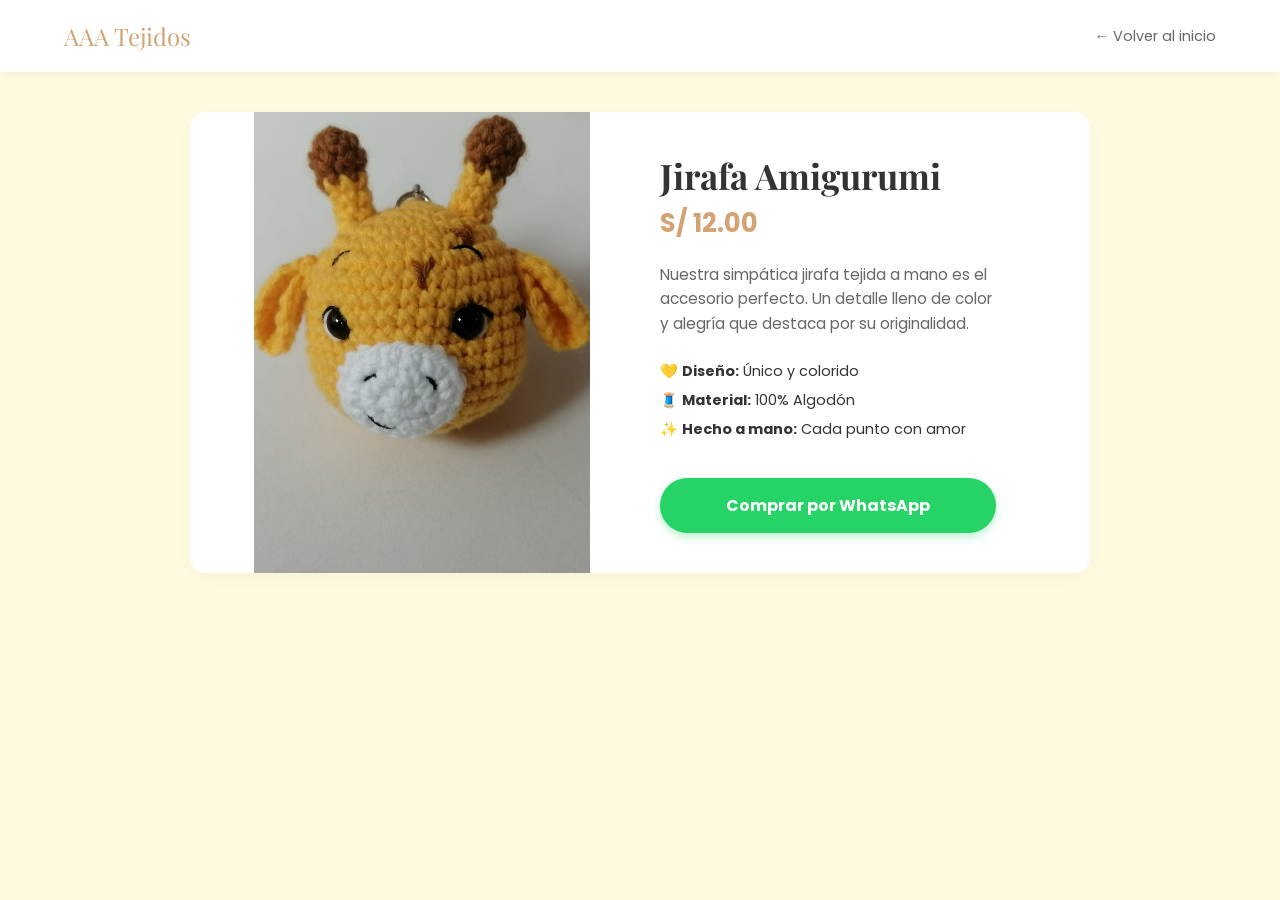
<file: jirafa.html>
<!DOCTYPE html>
<html lang="es">
<head>
    <meta charset="UTF-8">
    <meta name="viewport" content="width=device-width, initial-scale=1.0">
    <title>Jirafa Amigurumi | AAA Tejidos</title>
    <link href="https://fonts.googleapis.com/css2?family=Poppins:wght@300;400;600;700&family=Playfair+Display:ital,wght@0,600;1,600&display=swap" rel="stylesheet">
    <style>
        :root { --primario: #d4a373; --texto-oscuro: #333333; --texto-claro: #666666; --fondo: #fefae0; --blanco: #ffffff; }
        * { margin: 0; padding: 0; box-sizing: border-box; }
        body { font-family: 'Poppins', sans-serif; background-color: var(--fondo); color: var(--texto-oscuro); }
        header { background-color: var(--blanco); padding: 20px 5%; display: flex; justify-content: space-between; box-shadow: 0 2px 10px rgba(0,0,0,0.05); }
        .logo { font-family: 'Playfair Display', serif; font-size: 1.5rem; color: var(--primario); text-decoration: none; }
        .btn-volver { color: var(--texto-claro); text-decoration: none; font-size: 0.9rem; display: flex; align-items: center; }
        .producto-container { max-width: 900px; margin: 40px auto; padding: 0 5%; display: flex; gap: 40px; background: var(--blanco); border-radius: 15px; box-shadow: 0 5px 20px rgba(0,0,0,0.03); overflow: hidden; }
        .img-col { flex: 1; }
        .img-col img { width: 100%; height: 100%; object-fit: cover; min-height: 300px; }
        .info-col { flex: 1; padding: 40px 30px; display: flex; flex-direction: column; justify-content: center; }
        h1 { font-family: 'Playfair Display', serif; font-size: 2.2rem; margin-bottom: 5px; }
        .precio { font-size: 1.6rem; color: var(--primario); font-weight: 700; margin-bottom: 20px; }
        .descripcion { color: var(--texto-claro); margin-bottom: 25px; line-height: 1.6; font-size: 0.95rem; }
        .detalles { margin-bottom: 30px; list-style: none; }
        .detalles li { margin-bottom: 8px; font-size: 0.9rem; color: var(--texto-oscuro); }
        .btn-whatsapp { background-color: #25D366; color: white; text-align: center; padding: 15px; border-radius: 30px; text-decoration: none; font-weight: 700; font-size: 1rem; box-shadow: 0 4px 10px rgba(37,211,102,0.3); }
        @media (max-width: 768px) { .producto-container { flex-direction: column; margin: 20px 5%; gap: 0; } .info-col { padding: 25px 20px; } }
    </style>
</head>
<body>
    <header>
        <a href="index.html" class="logo">AAA Tejidos</a>
        <a href="index.html" class="btn-volver">← Volver al inicio</a>
    </header>
    <div class="producto-container">
        <div class="img-col"><img src="jirafa1.jpg" alt="Jirafa Tejida"></div>
        <div class="info-col">
            <h1>Jirafa Amigurumi</h1>
            <div class="precio">S/ 12.00</div>
            <p class="descripcion">Nuestra simpática jirafa tejida a mano es el accesorio perfecto. Un detalle lleno de color y alegría que destaca por su originalidad.</p>
            <ul class="detalles">
                <li>💛 <strong>Diseño:</strong> Único y colorido</li>
                <li>🧵 <strong>Material:</strong> 100% Algodón</li>
                <li>✨ <strong>Hecho a mano:</strong> Cada punto con amor</li>
            </ul>
            <a href="https://api.whatsapp.com/send?phone=51962318592&text=Hola,%20quiero%20comprar%20la%20Jirafa%20Amigurumi%20de%20S/12.00" class="btn-whatsapp">Comprar por WhatsApp</a>
        </div>
    </div>
</body>
</html>
</file>
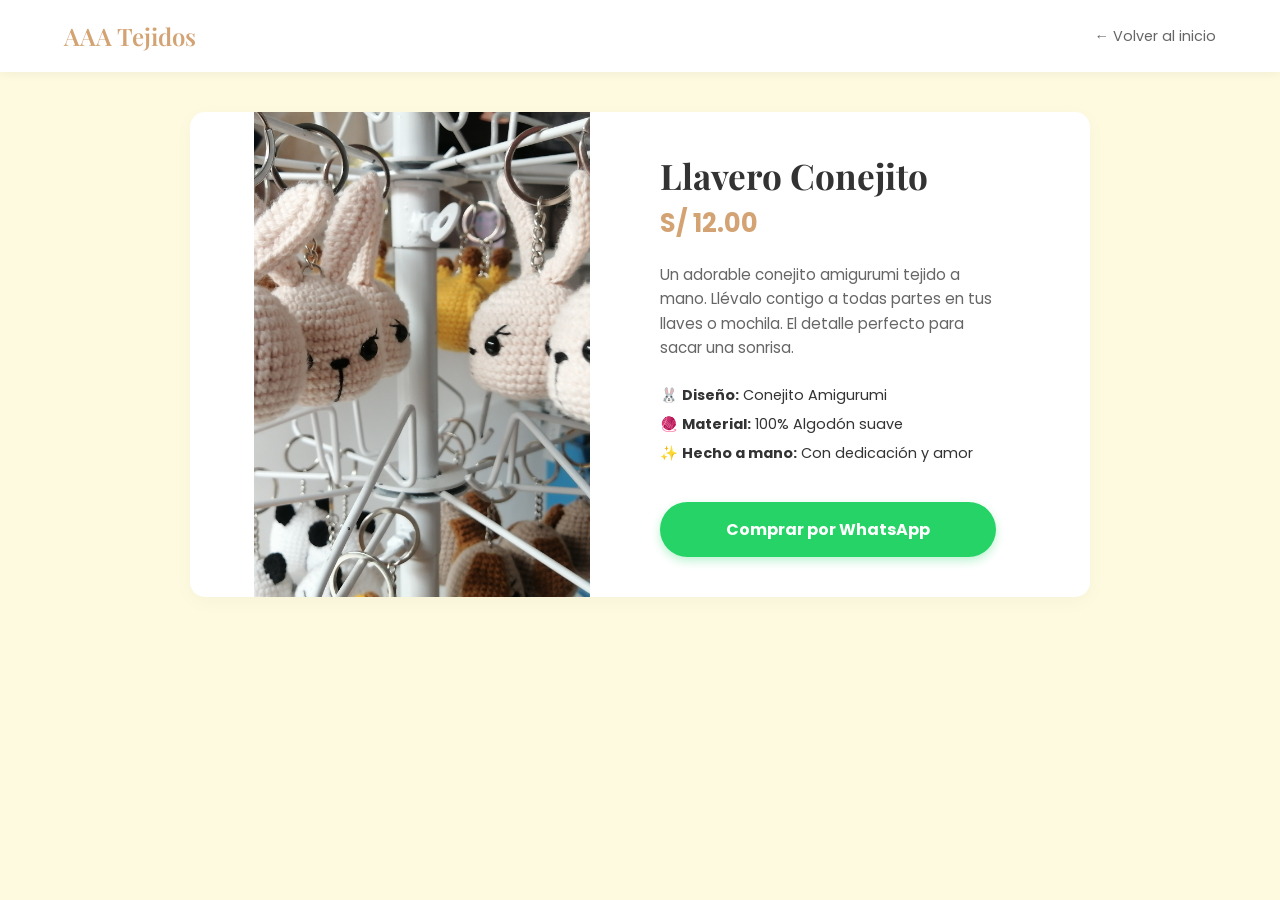
<file: llaveroconejito.html>
<!DOCTYPE html>
<html lang="es">
<head>
    <meta charset="UTF-8">
    <meta name="viewport" content="width=device-width, initial-scale=1.0">
    <title>Llavero Conejito | AAA Tejidos</title>
    <link href="https://fonts.googleapis.com/css2?family=Poppins:wght@300;400;600;700&family=Playfair+Display:ital,wght@0,600;1,600&display=swap" rel="stylesheet">
    <style>
        :root { --primario: #d4a373; --texto-oscuro: #333333; --texto-claro: #666666; --fondo: #fefae0; --blanco: #ffffff; }
        * { margin: 0; padding: 0; box-sizing: border-box; }
        body { font-family: 'Poppins', sans-serif; background-color: var(--fondo); color: var(--texto-oscuro); }
        header { background-color: var(--blanco); padding: 20px 5%; display: flex; justify-content: space-between; box-shadow: 0 2px 10px rgba(0,0,0,0.05); }
        .logo { font-family: 'Playfair Display', serif; font-size: 1.5rem; color: var(--primario); text-decoration: none; font-weight: 600; }
        .btn-volver { color: var(--texto-claro); text-decoration: none; font-size: 0.9rem; display: flex; align-items: center; }
        .producto-container { max-width: 900px; margin: 40px auto; padding: 0 5%; display: flex; gap: 40px; background: var(--blanco); border-radius: 15px; box-shadow: 0 5px 20px rgba(0,0,0,0.03); overflow: hidden; }
        .img-col { flex: 1; }
        .img-col img { width: 100%; height: 100%; object-fit: cover; min-height: 300px; }
        .info-col { flex: 1; padding: 40px 30px; display: flex; flex-direction: column; justify-content: center; }
        h1 { font-family: 'Playfair Display', serif; font-size: 2.2rem; margin-bottom: 5px; }
        .precio { font-size: 1.6rem; color: var(--primario); font-weight: 700; margin-bottom: 20px; }
        .descripcion { color: var(--texto-claro); margin-bottom: 25px; line-height: 1.6; font-size: 0.95rem; }
        .detalles { margin-bottom: 30px; list-style: none; }
        .detalles li { margin-bottom: 8px; font-size: 0.9rem; color: var(--texto-oscuro); }
        .btn-whatsapp { background-color: #25D366; color: white; text-align: center; padding: 15px; border-radius: 30px; text-decoration: none; font-weight: 700; font-size: 1rem; box-shadow: 0 4px 10px rgba(37,211,102,0.3); }
        @media (max-width: 768px) { .producto-container { flex-direction: column; margin: 20px 5%; gap: 0; } .info-col { padding: 25px 20px; } }
    </style>
</head>
<body>
    <header>
        <a href="index.html" class="logo">AAA Tejidos</a>
        <a href="index.html" class="btn-volver">← Volver al inicio</a>
    </header>
    <div class="producto-container">
        <div class="img-col"><img src="llaveroconejito4.jpg" alt="Llavero Conejito"></div>
        <div class="info-col">
            <h1>Llavero Conejito</h1>
            <div class="precio">S/ 12.00</div>
            <p class="descripcion">Un adorable conejito amigurumi tejido a mano. Llévalo contigo a todas partes en tus llaves o mochila. El detalle perfecto para sacar una sonrisa.</p>
            <ul class="detalles">
                <li>🐰 <strong>Diseño:</strong> Conejito Amigurumi</li>
                <li>🧶 <strong>Material:</strong> 100% Algodón suave</li>
                <li>✨ <strong>Hecho a mano:</strong> Con dedicación y amor</li>
            </ul>
            <a href="https://api.whatsapp.com/send?phone=51962318592&text=Hola,%20quiero%20comprar%20el%20Llavero%20Conejito%20de%20S/12.00" class="btn-whatsapp">Comprar por WhatsApp</a>
        </div>
    </div>
</body>
</html>
</file>
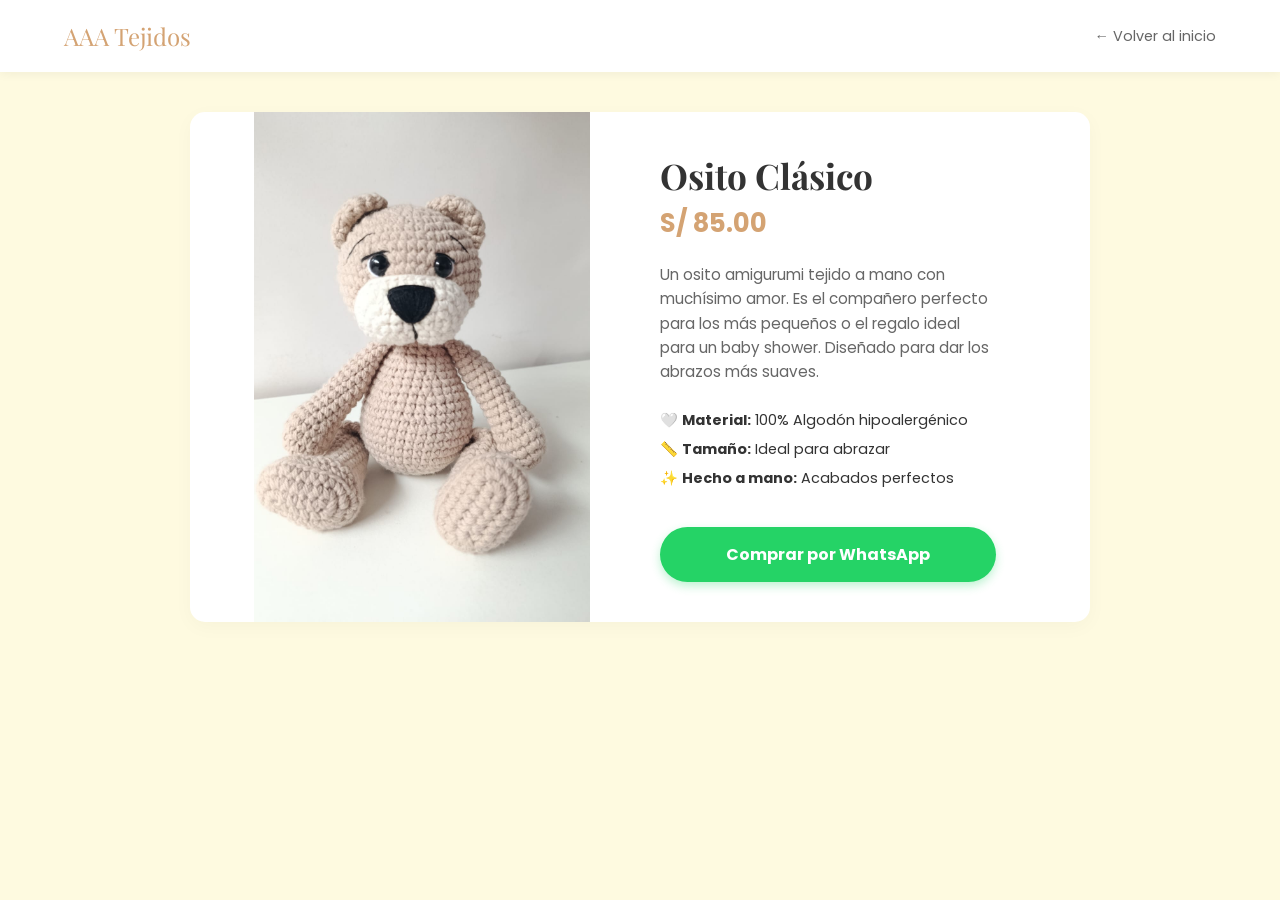
<file: ositollavero.html>
<!DOCTYPE html>
<html lang="es">
<head>
    <meta charset="UTF-8">
    <meta name="viewport" content="width=device-width, initial-scale=1.0">
    <title>Osito Clásico | AAA Tejidos</title>
    <link href="https://fonts.googleapis.com/css2?family=Poppins:wght@300;400;600;700&family=Playfair+Display:ital,wght@0,600;1,600&display=swap" rel="stylesheet">
    <style>
        :root { --primario: #d4a373; --texto-oscuro: #333333; --texto-claro: #666666; --fondo: #fefae0; --blanco: #ffffff; }
        * { margin: 0; padding: 0; box-sizing: border-box; }
        body { font-family: 'Poppins', sans-serif; background-color: var(--fondo); color: var(--texto-oscuro); }
        header { background-color: var(--blanco); padding: 20px 5%; display: flex; justify-content: space-between; box-shadow: 0 2px 10px rgba(0,0,0,0.05); }
        .logo { font-family: 'Playfair Display', serif; font-size: 1.5rem; color: var(--primario); text-decoration: none; }
        .btn-volver { color: var(--texto-claro); text-decoration: none; font-size: 0.9rem; display: flex; align-items: center; }
        .producto-container { max-width: 900px; margin: 40px auto; padding: 0 5%; display: flex; gap: 40px; background: var(--blanco); border-radius: 15px; box-shadow: 0 5px 20px rgba(0,0,0,0.03); overflow: hidden; }
        .img-col { flex: 1; }
        .img-col img { width: 100%; height: 100%; object-fit: cover; min-height: 300px; }
        .info-col { flex: 1; padding: 40px 30px; display: flex; flex-direction: column; justify-content: center; }
        h1 { font-family: 'Playfair Display', serif; font-size: 2.2rem; margin-bottom: 5px; }
        .precio { font-size: 1.6rem; color: var(--primario); font-weight: 700; margin-bottom: 20px; }
        .descripcion { color: var(--texto-claro); margin-bottom: 25px; line-height: 1.6; font-size: 0.95rem; }
        .detalles { margin-bottom: 30px; list-style: none; }
        .detalles li { margin-bottom: 8px; font-size: 0.9rem; color: var(--texto-oscuro); }
        .btn-whatsapp { background-color: #25D366; color: white; text-align: center; padding: 15px; border-radius: 30px; text-decoration: none; font-weight: 700; font-size: 1rem; box-shadow: 0 4px 10px rgba(37,211,102,0.3); }
        @media (max-width: 768px) { 
            .producto-container { flex-direction: column; margin: 20px 5%; gap: 0; } 
            .info-col { padding: 25px 20px; } 
        }
    </style>
</head>
<body>
    <header>
        <a href="index.html" class="logo">AAA Tejidos</a>
        <a href="index.html" class="btn-volver">← Volver al inicio</a>
    </header>
    <div class="producto-container">
        <div class="img-col"><img src="foto1.jpeg" alt="Osito Clásico"></div>
        <div class="info-col">
            <h1>Osito Clásico</h1>
            <div class="precio">S/ 85.00</div>
            <p class="descripcion">Un osito amigurumi tejido a mano con muchísimo amor. Es el compañero perfecto para los más pequeños o el regalo ideal para un baby shower. Diseñado para dar los abrazos más suaves.</p>
            <ul class="detalles">
                <li>🤍 <strong>Material:</strong> 100% Algodón hipoalergénico</li>
                <li>📏 <strong>Tamaño:</strong> Ideal para abrazar</li>
                <li>✨ <strong>Hecho a mano:</strong> Acabados perfectos</li>
            </ul>
            <a href="https://api.whatsapp.com/send?phone=51962318592&text=Hola,%20quiero%20comprar%20el%20Osito%20Clásico%20de%20S/85.00" class="btn-whatsapp">Comprar por WhatsApp</a>
        </div>
    </div>
</body>
</html>
</file>
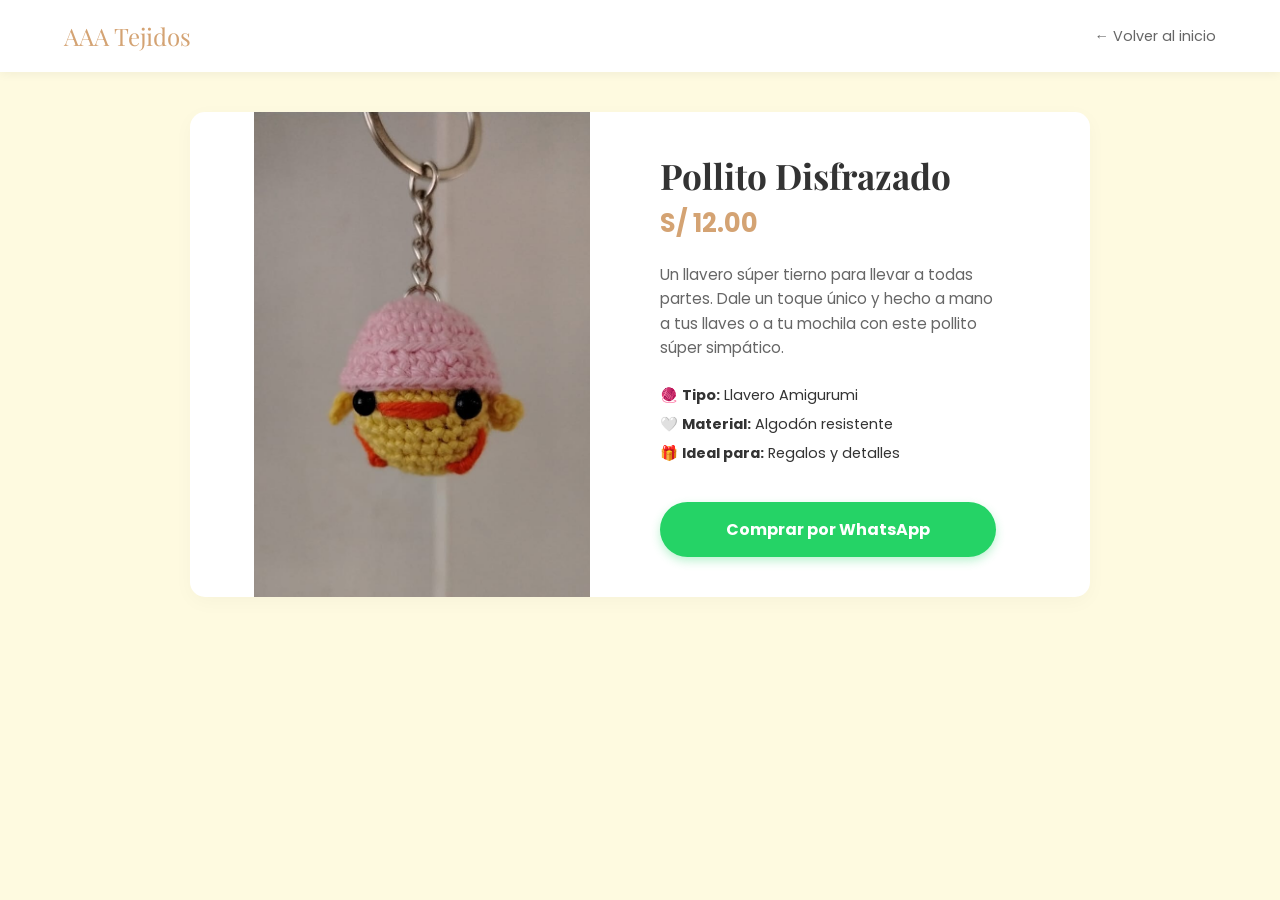
<file: pollito.html>
<!DOCTYPE html>
<html lang="es">
<head>
    <meta charset="UTF-8">
    <meta name="viewport" content="width=device-width, initial-scale=1.0">
    <title>Pollito Disfrazado | AAA Tejidos</title>
    <link href="https://fonts.googleapis.com/css2?family=Poppins:wght@300;400;600;700&family=Playfair+Display:ital,wght@0,600;1,600&display=swap" rel="stylesheet">
    <style>
        :root { --primario: #d4a373; --texto-oscuro: #333333; --texto-claro: #666666; --fondo: #fefae0; --blanco: #ffffff; }
        * { margin: 0; padding: 0; box-sizing: border-box; }
        body { font-family: 'Poppins', sans-serif; background-color: var(--fondo); color: var(--texto-oscuro); }
        header { background-color: var(--blanco); padding: 20px 5%; display: flex; justify-content: space-between; box-shadow: 0 2px 10px rgba(0,0,0,0.05); }
        .logo { font-family: 'Playfair Display', serif; font-size: 1.5rem; color: var(--primario); text-decoration: none; }
        .btn-volver { color: var(--texto-claro); text-decoration: none; font-size: 0.9rem; display: flex; align-items: center; }
        .producto-container { max-width: 900px; margin: 40px auto; padding: 0 5%; display: flex; gap: 40px; background: var(--blanco); border-radius: 15px; box-shadow: 0 5px 20px rgba(0,0,0,0.03); overflow: hidden; }
        .img-col { flex: 1; }
        .img-col img { width: 100%; height: 100%; object-fit: cover; min-height: 300px; }
        .info-col { flex: 1; padding: 40px 30px; display: flex; flex-direction: column; justify-content: center; }
        h1 { font-family: 'Playfair Display', serif; font-size: 2.2rem; margin-bottom: 5px; }
        .precio { font-size: 1.6rem; color: var(--primario); font-weight: 700; margin-bottom: 20px; }
        .descripcion { color: var(--texto-claro); margin-bottom: 25px; line-height: 1.6; font-size: 0.95rem; }
        .detalles { margin-bottom: 30px; list-style: none; }
        .detalles li { margin-bottom: 8px; font-size: 0.9rem; color: var(--texto-oscuro); }
        .btn-whatsapp { background-color: #25D366; color: white; text-align: center; padding: 15px; border-radius: 30px; text-decoration: none; font-weight: 700; font-size: 1rem; box-shadow: 0 4px 10px rgba(37,211,102,0.3); }
        @media (max-width: 768px) { .producto-container { flex-direction: column; margin: 20px 5%; gap: 0; } .info-col { padding: 25px 20px; } }
    </style>
</head>
<body>
    <header>
        <a href="index.html" class="logo">AAA Tejidos</a>
        <a href="index.html" class="btn-volver">← Volver al inicio</a>
    </header>
    <div class="producto-container">
        <div class="img-col"><img src="pollito1.jpeg" alt="Llavero Pollito"></div>
        <div class="info-col">
            <h1>Pollito Disfrazado</h1>
            <div class="precio">S/ 12.00</div>
            <p class="descripcion">Un llavero súper tierno para llevar a todas partes. Dale un toque único y hecho a mano a tus llaves o a tu mochila con este pollito súper simpático.</p>
            <ul class="detalles">
                <li>🧶 <strong>Tipo:</strong> Llavero Amigurumi</li>
                <li>🤍 <strong>Material:</strong> Algodón resistente</li>
                <li>🎁 <strong>Ideal para:</strong> Regalos y detalles</li>
            </ul>
            <a href="https://api.whatsapp.com/send?phone=51962318592&text=Hola,%20quiero%20comprar%20el%20Llavero%20Pollito%20de%20S/12.00" class="btn-whatsapp">Comprar por WhatsApp</a>
        </div>
    </div>
</body>
</html>
</file>
